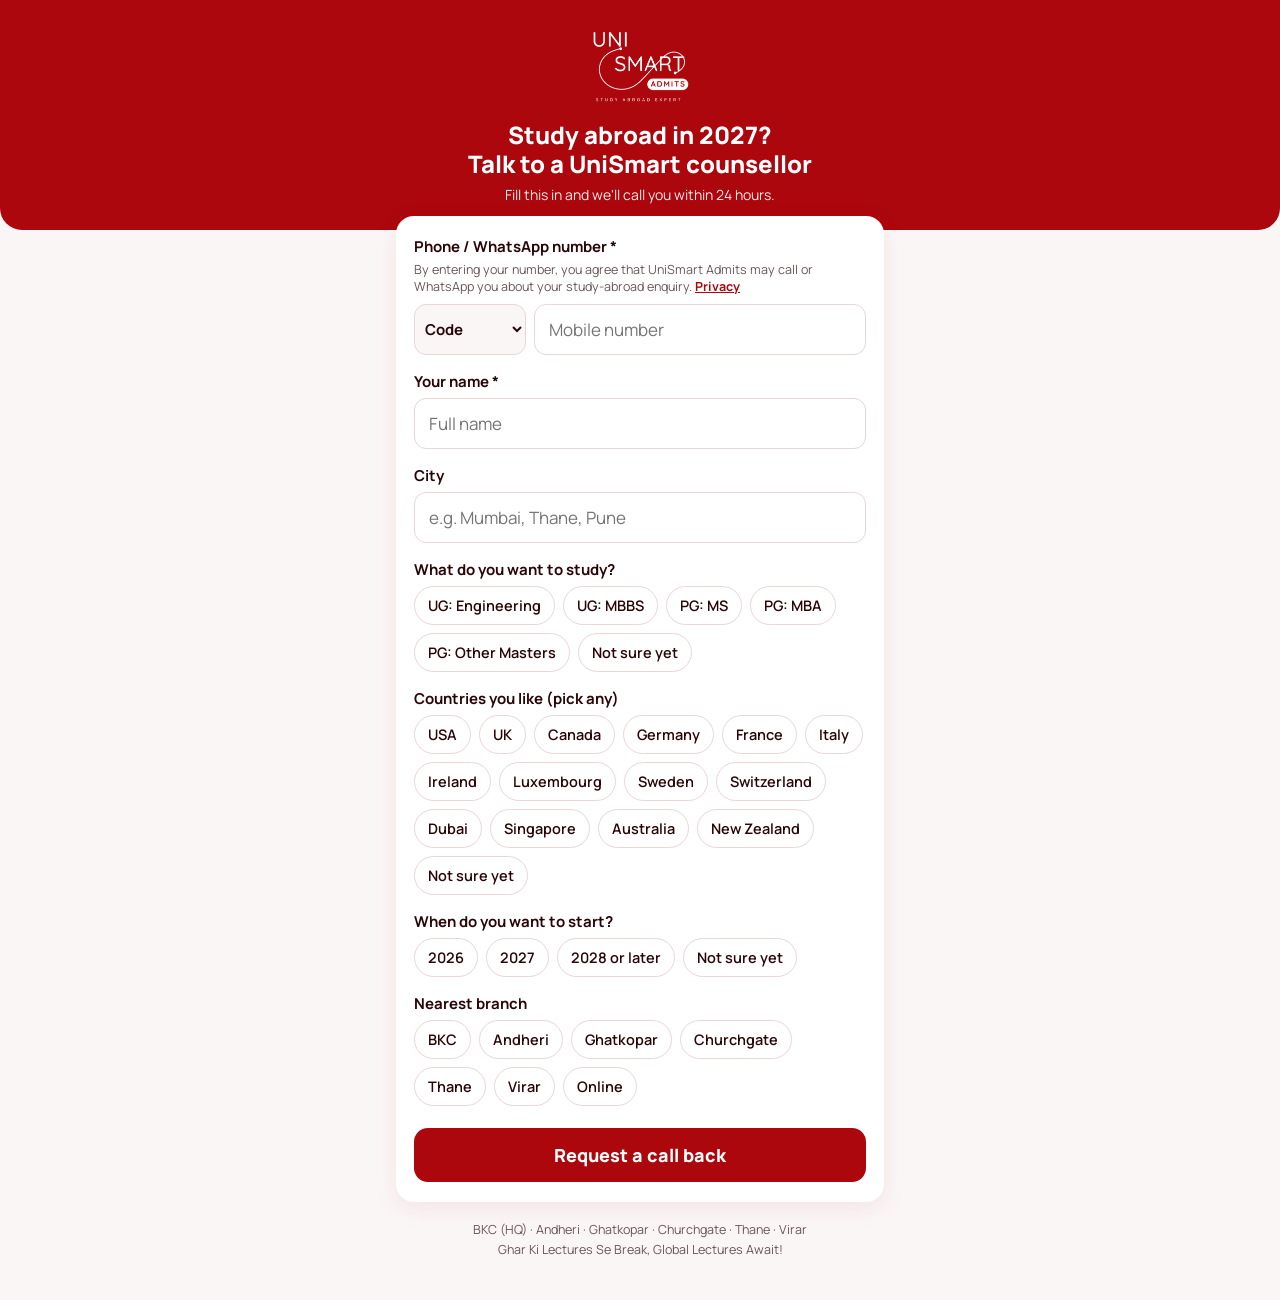
<file: index.html>
<!DOCTYPE html>
<html lang="en"><head><title>UniSmart Admits | Study Abroad Counselling</title><meta charset="utf-8"><meta property="og:type" content="website"><meta property="og:site_name" content="UniSmart Admits"><meta property="og:title" content="Free Counselling Call · UniSmart Admits"><meta property="og:description" content="Share your number, our counsellor calls you back."><meta property="og:image" content="https://unismartadmits.github.io/call/og.png"><meta property="og:image:width" content="1200"><meta property="og:image:height" content="630"><meta name="twitter:card" content="summary_large_image">
<meta name="viewport" content="width=device-width, initial-scale=1">
<link href="https://fonts.googleapis.com/css2?family=Manrope:wght@500;600;700;800&display=swap" rel="stylesheet">
<link rel="stylesheet" href="assets/style.css?v=7"></head><body>
<header><img alt="UniSmart Admits" src="[data-uri]">
<h1>Study abroad in 2027?<br>Talk to a UniSmart counsellor</h1>
<p>Fill this in and we'll call you within 24 hours.</p></header>
<main><div class="card" id="card">
<form id="f" novalidate>
<label for="phone">Phone / WhatsApp number *</label>
<div class="notice" id="notice">By entering your number, you agree that UniSmart Admits may call or WhatsApp you about your study-abroad enquiry. <a href="privacy.html" target="_blank" rel="noopener">Privacy</a></div>
<div class="ph"><select id="cc" aria-label="Country code"><option value="">Code</option><option value="91">🇮🇳 +91</option><option value="971">🇦🇪 +971</option><option value="1">🇺🇸 +1</option><option value="44">🇬🇧 +44</option><option value="61">🇦🇺 +61</option><option value="65">🇸🇬 +65</option><option value="64">🇳🇿 +64</option><option value="974">🇶🇦 +974</option><option value="966">🇸🇦 +966</option><option value="968">🇴🇲 +968</option><option value="965">🇰🇼 +965</option><option value="973">🇧🇭 +973</option><option value="977">🇳🇵 +977</option><option value="94">🇱🇰 +94</option><option value="880">🇧🇩 +880</option><option value="49">🇩🇪 +49</option><option value="33">🇫🇷 +33</option><option value="353">🇮🇪 +353</option><option value="39">🇮🇹 +39</option></select><input id="phone" type="tel" inputmode="numeric" autocomplete="tel-national" pattern="[0-9]*" placeholder="Mobile number" required></div>
<div class="hint" id="pmsg"></div>
<div id="geo"><span id="geot">📍 Share your area so we can suggest your nearest branch?</span><div class="b" id="geob"><button type="button" class="y" id="geoy">Yes, share</button><button type="button" class="n" id="geon">Skip</button></div></div>
<label for="name" id="namelbl">Your name *</label><input id="name" autocomplete="name" placeholder="Full name" required>
<label for="city">City</label><input id="city" autocomplete="address-level2" placeholder="e.g. Mumbai, Thane, Pune">
<label>What do you want to study?</label><div class="chips" data-k="course" data-one="1">
<button type="button">UG: Engineering</button><button type="button">UG: MBBS</button><button type="button">PG: MS</button><button type="button">PG: MBA</button><button type="button">PG: Other Masters</button><button type="button">Not sure yet</button></div>
<label>Countries you like (pick any)</label><div class="chips" data-k="country">
<button type="button">USA</button><button type="button">UK</button><button type="button">Canada</button><button type="button">Germany</button><button type="button">France</button><button type="button">Italy</button><button type="button">Ireland</button><button type="button">Luxembourg</button><button type="button">Sweden</button><button type="button">Switzerland</button><button type="button">Dubai</button><button type="button">Singapore</button><button type="button">Australia</button><button type="button">New Zealand</button><button type="button">Not sure yet</button></div>
<label>When do you want to start?</label><div class="chips" data-k="intake" data-one="1">
<button type="button">2026</button><button type="button">2027</button><button type="button">2028 or later</button><button type="button">Not sure yet</button></div>
<label>Nearest branch</label><div class="chips" data-k="branch" data-one="1">
<button type="button">BKC</button><button type="button">Andheri</button><button type="button">Ghatkopar</button><button type="button">Churchgate</button><button type="button">Thane</button><button type="button">Virar</button><button type="button">Online</button></div>
<div id="hpw" aria-hidden="true"><label for="hp">Website</label><input id="hp" name="company_website" tabindex="-1" autocomplete="off"></div>
<button class="go" id="go" type="submit">Request a call back</button>
</form></div>
<div id="saved"></div>
<footer>BKC (HQ) · Andheri · Ghatkopar · Churchgate · Thane · Virar<br>Ghar Ki Lectures Se Break, Global Lectures Await!</footer></main>
<script src="assets/app.js?v=7"></script></body></html>
</file>
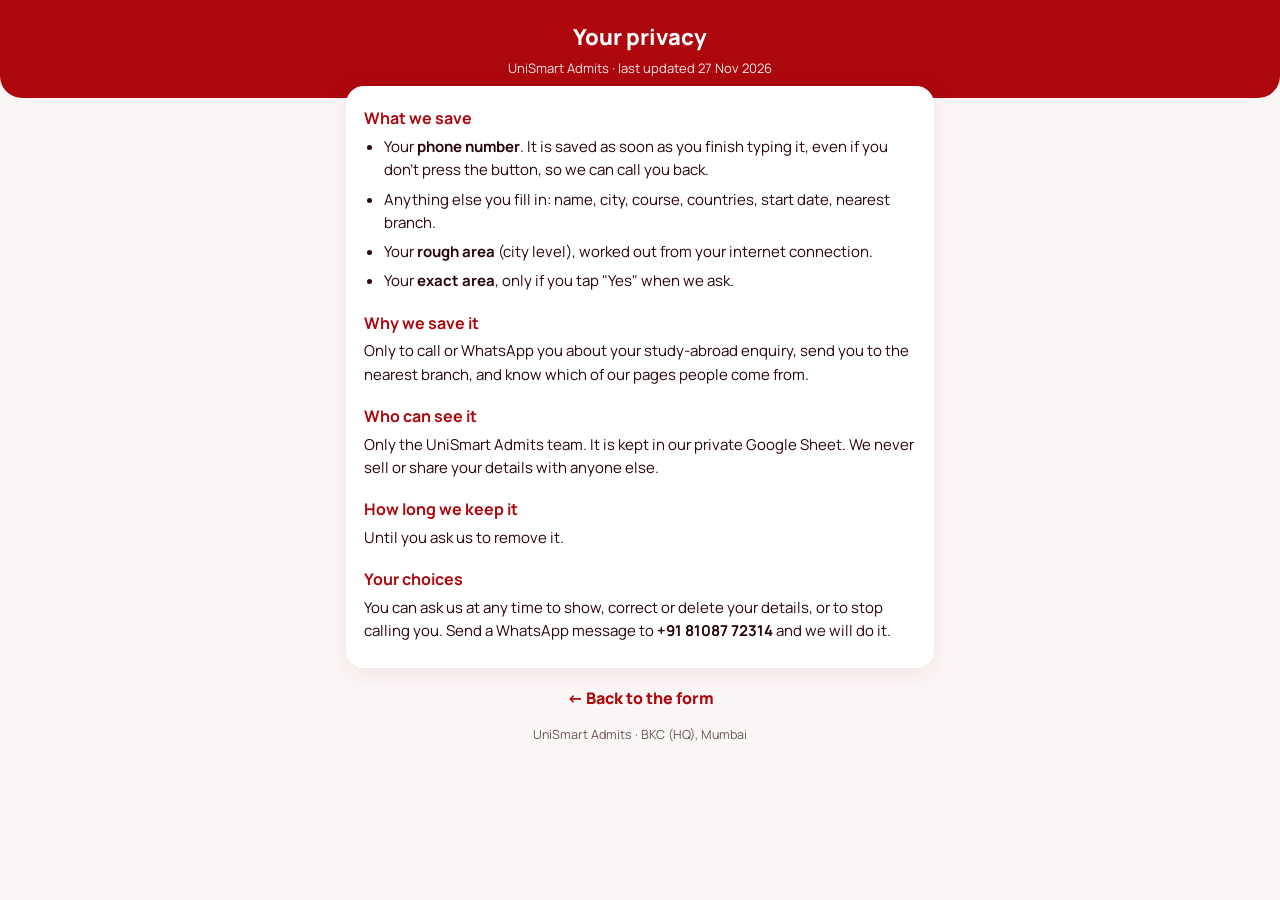
<file: privacy.html>
<!DOCTYPE html>
<html lang="en"><head><meta charset="utf-8"><meta name="viewport" content="width=device-width, initial-scale=1">
<title>Privacy | UniSmart Admits</title>
<meta name="robots" content="noindex">
<link href="https://fonts.googleapis.com/css2?family=Manrope:wght@500;600;700;800&display=swap" rel="stylesheet">
<style>
:root{--red:#AC070D;--ink:#2A0507;--mut:#6b5557;--line:#ead6d7;--bg:#fbf6f6}
*{box-sizing:border-box}body{margin:0;font-family:Manrope,system-ui,sans-serif;background:var(--bg);color:var(--ink);line-height:1.55}
header{background:var(--red);color:#fff;padding:20px 16px;border-radius:0 0 22px 22px;text-align:center}
header h1{margin:0;font-size:22px;font-weight:800}header p{margin:4px 0 0;font-size:13px;opacity:.9}
main{max-width:620px;margin:-12px auto 0;padding:0 16px 40px}
.card{background:#fff;border-radius:18px;padding:20px 18px;box-shadow:0 6px 24px rgba(172,7,13,.08)}
h2{font-size:16px;color:var(--red);margin:18px 0 4px}h2:first-child{margin-top:0}
p,li{font-size:15px;margin:0 0 6px}ul{padding-left:20px;margin:0 0 6px}
.back{display:block;text-align:center;margin-top:18px;color:var(--red);font-weight:800;text-decoration:none}
footer{text-align:center;font-size:12.5px;color:var(--mut);margin-top:14px}
</style></head><body>
<header><h1>Your privacy</h1><p>UniSmart Admits · last updated 27 Nov 2026</p></header>
<main><div class="card">
<h2>What we save</h2>
<ul>
<li>Your <b>phone number</b>. It is saved as soon as you finish typing it, even if you don't press the button, so we can call you back.</li>
<li>Anything else you fill in: name, city, course, countries, start date, nearest branch.</li>
<li>Your <b>rough area</b> (city level), worked out from your internet connection.</li>
<li>Your <b>exact area</b>, only if you tap "Yes" when we ask.</li>
</ul>
<h2>Why we save it</h2>
<p>Only to call or WhatsApp you about your study-abroad enquiry, send you to the nearest branch, and know which of our pages people come from.</p>
<h2>Who can see it</h2>
<p>Only the UniSmart Admits team. It is kept in our private Google Sheet. We never sell or share your details with anyone else.</p>
<h2>How long we keep it</h2>
<p>Until you ask us to remove it.</p>
<h2>Your choices</h2>
<p>You can ask us at any time to show, correct or delete your details, or to stop calling you. Send a WhatsApp message to <b>+91 81087 72314</b> and we will do it.</p>
</div>
<a class="back" href="./">← Back to the form</a>
<footer>UniSmart Admits · BKC (HQ), Mumbai</footer>
</main></body></html>
</file>
<file: assets/style.css>
:root{--red:#AC070D;--ink:#2A0507;--mut:#6b5557;--line:#ead6d7;--bg:#fbf6f6}
*{box-sizing:border-box}body{margin:0;font-family:Manrope,system-ui,sans-serif;background:var(--bg);color:var(--ink)}
header{background:var(--red);color:#fff;text-align:center;padding:22px 16px 26px;border-radius:0 0 22px 22px}
header img{height:84px}header h1{font-size:24px;line-height:1.2;margin:10px 0 6px;font-weight:800}
header p{margin:0;font-size:14px;opacity:.92}
main{max-width:520px;margin:-14px auto 0;padding:0 16px 40px}
.card{background:#fff;border-radius:18px;padding:20px 18px;box-shadow:0 6px 24px rgba(172,7,13,.08)}
label{display:block;font-weight:700;font-size:15px;margin:16px 0 6px}label:first-child{margin-top:0}
input{width:100%;font:inherit;font-size:17px;padding:13px 14px;border:1.5px solid var(--line);border-radius:12px;background:#fff;color:var(--ink)}
input:focus{outline:none;border-color:var(--red)}
.ph{display:flex;gap:8px}.ph select{flex:0 0 112px;font:inherit;font-size:15px;font-weight:700;padding:12px 6px;border:1.5px solid var(--line);border-radius:12px;background:var(--bg);color:var(--ink)}
.ph select:focus{outline:none;border-color:var(--red)}input.over{color:var(--red);font-weight:800;border-color:var(--red)}
#geo{display:none;margin-top:10px;padding:12px 14px;border:1.5px solid var(--line);border-radius:12px;background:var(--bg);font-size:14px;font-weight:600}
#geo .b{display:flex;gap:8px;margin-top:10px}#geo button{font:inherit;font-size:14px;font-weight:700;padding:8px 16px;border-radius:999px;border:1.5px solid var(--red);cursor:pointer}
#geo .y{background:var(--red);color:#fff}#geo .n{background:#fff;color:var(--red)}
.hint{font-size:12.5px;color:var(--mut);margin-top:6px;line-height:1.4}.err{color:var(--red);font-weight:700}
.chips{display:flex;flex-wrap:wrap;gap:8px}
.chips button{font:inherit;font-size:14.5px;font-weight:600;padding:9px 13px;border-radius:999px;border:1.5px solid var(--line);background:#fff;color:var(--ink);cursor:pointer}
.chips button.on{background:var(--red);border-color:var(--red);color:#fff}
.go{width:100%;margin-top:22px;font:inherit;font-size:18px;font-weight:800;padding:15px;border:0;border-radius:14px;background:var(--red);color:#fff;cursor:pointer}
.go:disabled{opacity:.5}
.done{text-align:center;padding:28px 10px}.done h2{color:var(--red);margin:6px 0}
.wa{display:inline-block;margin-top:14px;background:#25D366;color:#fff;text-decoration:none;font-weight:800;padding:12px 20px;border-radius:12px}
footer{text-align:center;font-size:12.5px;color:var(--mut);margin-top:18px;line-height:1.6}
#hpw{position:absolute;left:-9999px;top:auto;width:1px;height:1px;overflow:hidden}
#saved{display:none;text-align:center;margin-top:12px;font-size:13px;font-weight:700;color:#1b7f3b}
#saved.off{color:var(--mut)}
.notice{font-size:12.5px;color:var(--mut);margin:-2px 0 8px;line-height:1.4}.notice a{color:var(--red);font-weight:700}
#pmsg:empty{display:none}
</file>
